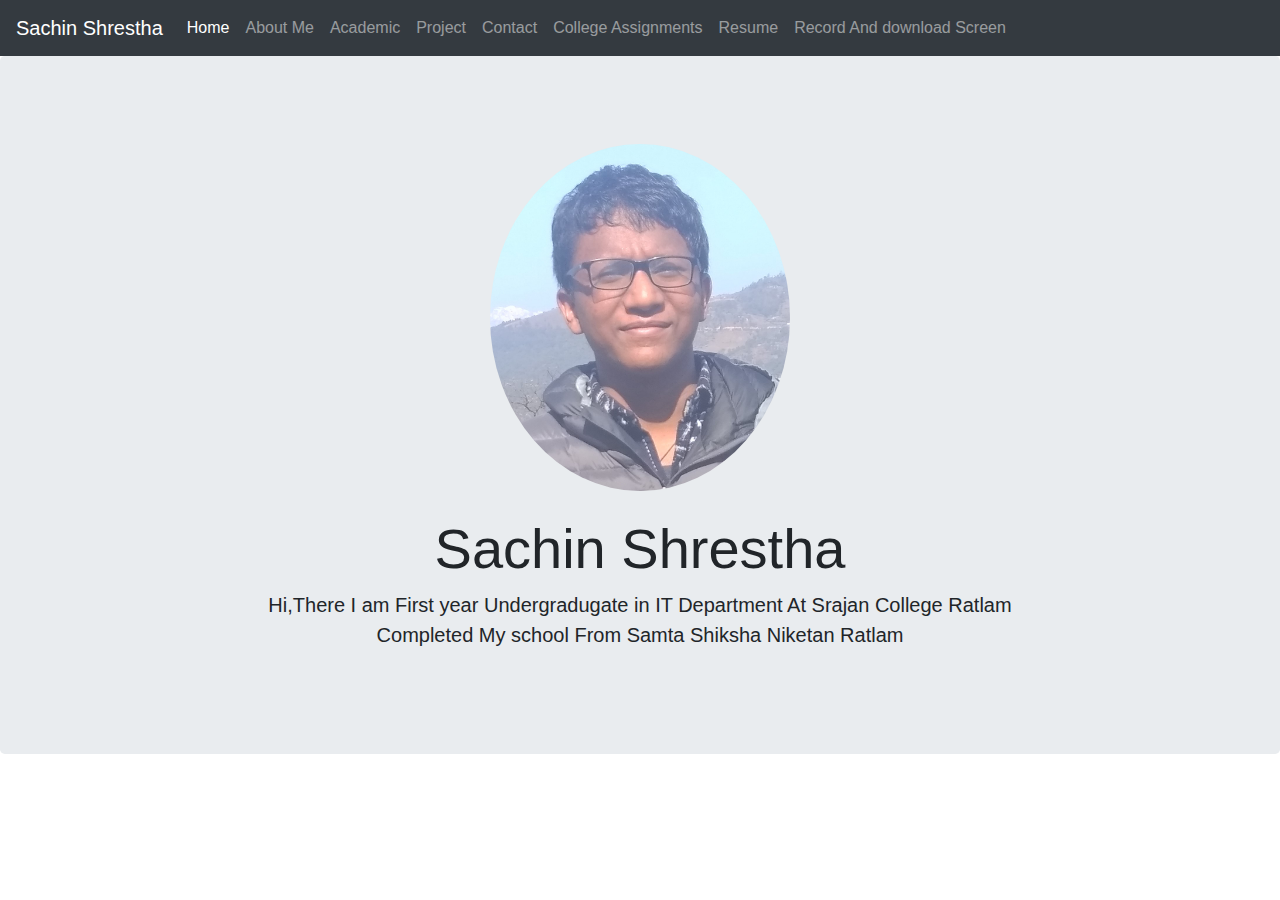
<file: index.html>
<!doctype html>
<html lang="en">
  <head>


<style type="text/css">   
img {
  border-radius: 50%;
}
</style>
    
    <meta charset="utf-8">
    <meta name="viewport" content="width=device-width, initial-scale=1, shrink-to-fit=no">

    <link rel="stylesheet" href="https://stackpath.bootstrapcdn.com/bootstrap/4.3.1/css/bootstrap.min.css" integrity="sha384-ggOyR0iXCbMQv3Xipma34MD+dH/1fQ784/j6cY/iJTQUOhcWr7x9JvoRxT2MZw1T" crossorigin="anonymous">
    <script data-ad-client="ca-pub-8815607260664500" async src="https://pagead2.googlesyndication.com/pagead/js/adsbygoogle.js"></script>
    <title>Sachin Shrestha</title>
  </head>
  <body>
    <nav class="navbar navbar-expand-lg navbar-dark bg-dark">

  <a class="navbar-brand" href="index.html">Sachin Shrestha</a>
  <button class="navbar-toggler" type="button" data-toggle="collapse" data-target="#navbarNav" aria-controls="navbarNav" aria-expanded="false" aria-label="Toggle navigation">
    <span class="navbar-toggler-icon"></span>
  </button>
  <div class="collapse navbar-collapse" id="navbarNav">
    <ul class="navbar-nav">
      <li class="nav-item active">
        <a class="nav-link" href="index.html">Home <span class="sr-only">(current)</span></a>
      </li>
      <li class="nav-item">
        <a class="nav-link" href="aboutme.html">About Me</a>
      </li>
      <li class="nav-item">
        <a class="nav-link" href="academic.html">Academic</a>
      </li>
      <li class="nav-item">
        <a class="nav-link" href="project.html">Project</a>
      </li>
      <li class="nav-item">
        <a class="nav-link" href="contact.html">Contact</a>
      </li>
      <li class="nav-item">
        <a class="nav-link" href="collegeassignments.html">College Assignments</a>
      </li>
          <li class="nav-item">
        <a class="nav-link"   href="resume.pdf">Resume</a>
      </li>
      <li class="nav-item">
        <a class="nav-link"   href="RecordScreen.html">Record And download Screen</a>
      </li>
      <li class="nav-item">
        <a class="nav-link text-dark" href="Videoconfrence.html">VC</a>
      </li>
    </li>
   <li class="nav-item">
        <a class="nav-link text-dark" href="Map.php">Map App</a>
      </li>
    </li>
      
    </ul>
  </div>
</nav>
<div class="jumbotron">
<div align="center">

</div>
<br>
<div align="center">
<img src="whatsapp.jpg" alt="Avatar" style="width:300px">
</div>
<br>
  <h1 class="display-4" align="center"> Sachin Shrestha</h1>
  <p class="lead" align="center">  Hi,There I am First year Undergradugate in IT Department At Srajan College Ratlam<br>Completed My school From Samta Shiksha Niketan Ratlam</p>
  <br>
</div>
<div class="container"> 
     <script src="https://code.jquery.com/jquery-3.3.1.slim.min.js" integrity="sha384-q8i/X+965DzO0rT7abK41JStQIAqVgRVzpbzo5smXKp4YfRvH+8abtTE1Pi6jizo" crossorigin="anonymous"></script>
    <script src="https://cdnjs.cloudflare.com/ajax/libs/popper.js/1.14.7/umd/popper.min.js" integrity="sha384-UO2eT0CpHqdSJQ6hJty5KVphtPhzWj9WO1clHTMGa3JDZwrnQq4sF86dIHNDz0W1" crossorigin="anonymous"></script>
    <script src="https://stackpath.bootstrapcdn.com/bootstrap/4.3.1/js/bootstrap.min.js" integrity="sha384-JjSmVgyd0p3pXB1rRibZUAYoIIy6OrQ6VrjIEaFf/nJGzIxFDsf4x0xIM+B07jRM" crossorigin="anonymous"></script>
  </body>
</html>
</file>
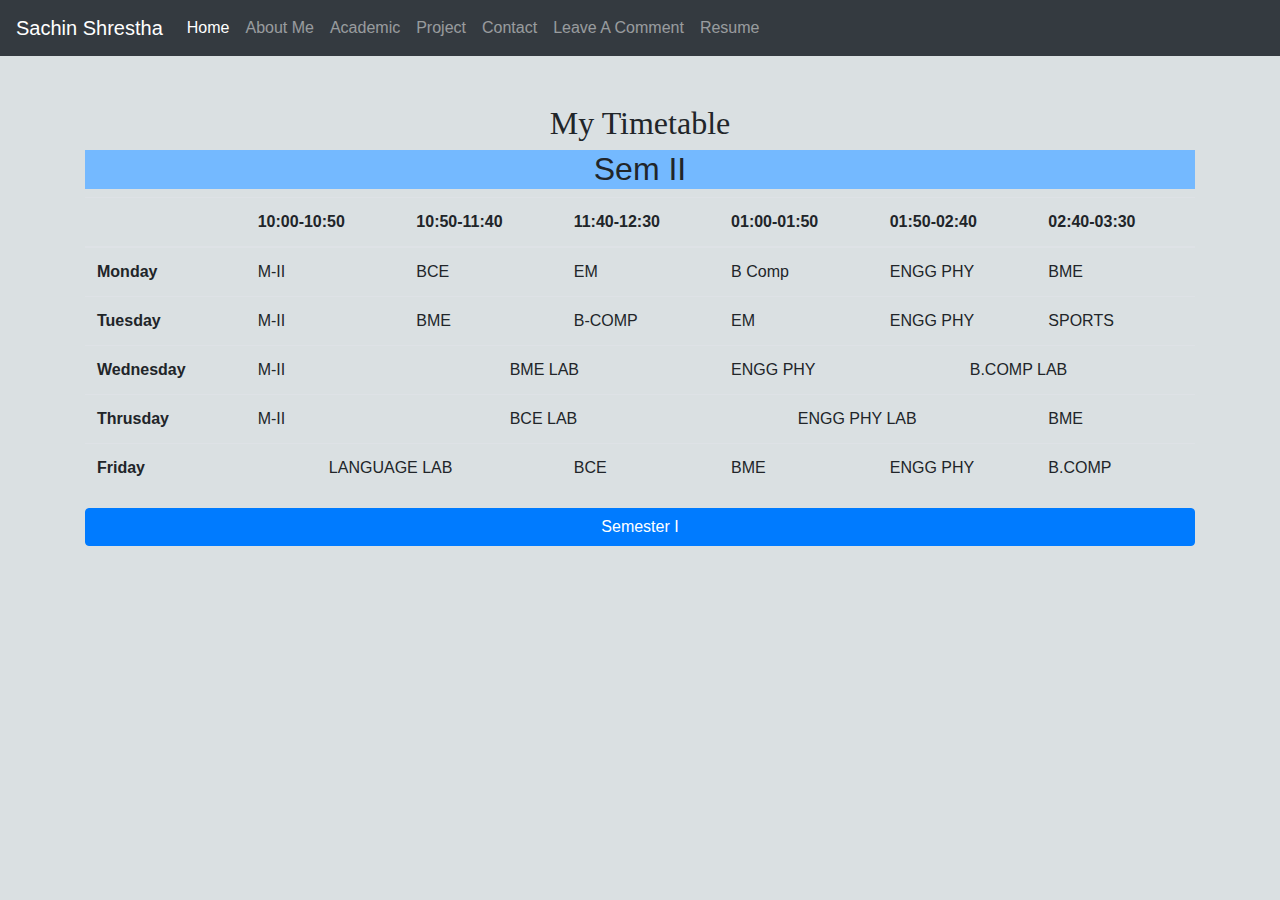
<file: academic.html>
<!doctype html>
<html lang="en">
  <head>
    <!-- Required meta tags -->
    <meta charset="utf-8">
    <meta name="viewport" content="width=device-width, initial-scale=1, shrink-to-fit=no">

    <!-- Bootstrap CSS -->
    <link rel="stylesheet" href="https://stackpath.bootstrapcdn.com/bootstrap/4.3.1/css/bootstrap.min.css" integrity="sha384-ggOyR0iXCbMQv3Xipma34MD+dH/1fQ784/j6cY/iJTQUOhcWr7x9JvoRxT2MZw1T" crossorigin="anonymous">
    <script data-ad-client="ca-pub-8815607260664500" async src="https://pagead2.googlesyndication.com/pagead/js/adsbygoogle.js"></script>

    <title>Hello, world!</title>
  </head>
  <body style="background-color: #DAE0E2;">
    <nav class="navbar navbar-expand-lg navbar-dark bg-dark">

  <a class="navbar-brand" href="#">Sachin Shrestha</a>
  <button class="navbar-toggler" type="button" data-toggle="collapse" data-target="#navbarNav" aria-controls="navbarNav" aria-expanded="false" aria-label="Toggle navigation">
    <span class="navbar-toggler-icon"></span>
  </button>
  <div class="collapse navbar-collapse" id="navbarNav">
    <ul class="navbar-nav">
      <li class="nav-item active">
        <a class="nav-link" href="index.html">Home <span class="sr-only">(current)</span></a>
      </li>
      <li class="nav-item">
        <a class="nav-link" href="aboutme.html">About Me</a>
      </li>
      <li class="nav-item">
        <a class="nav-link" href="academic.html">Academic</a>
      </li>
      <li class="nav-item">
        <a class="nav-link" href="project.html">Project</a>
      </li>
      <li class="nav-item">
        <a class="nav-link" href="contact.html">Contact</a>
      </li>
      <li class="nav-item">
        <a class="nav-link" href="comment.html">Leave A Comment</a>
      </li>
      <li class="nav-item">
        <a class="nav-link" href="resume.pdf">Resume</a>
      </li>
      
      
    </ul>
  </div>
</nav>
<br>
<br>
<h2  style="font-family: Georgia, serif ;" align="center">My Timetable</h2>
<div class="container">
<h2 style="background-color: #74B9FF;"  style="font-family: Georgia, serif ;" align="center">Sem II</h2>
</div>

<div class="container">
  <div class="table-responsive">

<table class="table table-hover" class="table table-bordered">
  <thead>
    <tr>
      <th scope="col"></th>
      <th scope="col">10:00-10:50</th>
      <th scope="col">10:50-11:40</th>
      <th scope="col">11:40-12:30</th>
      <th scope="col">01:00-01:50</th>
      <th scope="col">01:50-02:40</th>
      <th scope="col">02:40-03:30</th>

    </tr>
  </thead>
  <tbody>
    <tr>
      <th scope="row">Monday</th>
      <td>M-II</td>
      <td>BCE</td>
      <td>EM</td>
       <td>B Comp</td>
      <td>ENGG PHY</td>
      <td>BME</td>
      
    </tr>
    <tr>
      <th scope="row">Tuesday</th>
      <td>M-II</td>
      <td>BME</td>
      <td>B-COMP</td>
       <td>EM</td>
      <td>ENGG PHY</td>
      <td>SPORTS</td>
    </tr>
    <tr>
      <th scope="row">Wednesday</th>
      <td >M-II</td>
      <td colspan="2">&nbsp;&nbsp;&nbsp;&nbsp;&nbsp;&nbsp;&nbsp;&nbsp;&nbsp;&nbsp;&nbsp;&nbsp;&nbsp;&nbsp;&nbsp;&nbsp;&nbsp;&nbsp;&nbsp;&nbsp;&nbsp;BME LAB</td>
       
      <td>ENGG PHY</td>
      <td colspan="2">&nbsp;&nbsp;&nbsp;&nbsp;&nbsp;&nbsp;&nbsp;&nbsp;&nbsp;&nbsp;&nbsp;&nbsp;&nbsp;&nbsp;&nbsp;&nbsp;&nbsp;
      B.COMP LAB</td>
      
    </tr>

    <tr>
      <th scope="row">Thrusday</th>
      <td >M-II</td>
      <td colspan="2">&nbsp;&nbsp;&nbsp;&nbsp;&nbsp;&nbsp;&nbsp;&nbsp;&nbsp;&nbsp;&nbsp;&nbsp;&nbsp;&nbsp;&nbsp;&nbsp;&nbsp;&nbsp;&nbsp;&nbsp;&nbsp;BCE LAB</td>
       
      <td colspan="2">&nbsp;&nbsp;&nbsp;&nbsp;&nbsp;&nbsp;&nbsp;&nbsp;&nbsp;&nbsp;&nbsp;&nbsp;&nbsp;&nbsp;&nbsp;ENGG PHY LAB</td>
      
      <td>BME</td>
             
    </tr>

    <tr>
      <th scope="row">Friday</th>
      <td colspan="2">&nbsp;&nbsp;&nbsp;&nbsp;&nbsp;&nbsp;&nbsp;&nbsp;&nbsp;&nbsp;&nbsp;&nbsp;&nbsp;&nbsp;&nbsp;&nbsp;LANGUAGE LAB</td>
       <td>BCE</td>
      <td>BME</td>
      <td>ENGG PHY</td>
             <td>B.COMP</td>

      


    </tr>
  </tbody>
</table>
</div>
<?php  #bootstrap colapse ?>
<div class="panel-group" id="accordion">
  <div class="panel panel-default">
    <div class="panel-heading">
      <h4 class="panel-title">
        
        <button class="btn btn-primary btn-block" data-toggle="collapse" data-parent="#accordion" href="#collapse1">
        Semester I
      </button>
    
      </h4>
    </div>
    <div id="collapse1" class="panel-collapse collapse in">
      <div class="panel-body">
<div align="center">
<ul class="list-group">
   <li class="list-group-item list-group-item-primary">Engineering Chemistry</li>
 <li class="list-group-item list-group-item-primary">Mathematics I</li>
 <li class="list-group-item list-group-item-primary">Engineering Graphics</li>
 <li class="list-group-item list-group-item-primary">Basic Electronics And Electrical Engineering</li>
 <li class="list-group-item list-group-item-primary">English For Communication</li>


 </ul>
</div>

      </div>
    </div>
  </div>
 





</div>


    <!-- Optional JavaScript -->
    <!-- jQuery first, then Popper.js, then Bootstrap JS -->
    <script src="https://code.jquery.com/jquery-3.3.1.slim.min.js" integrity="sha384-q8i/X+965DzO0rT7abK41JStQIAqVgRVzpbzo5smXKp4YfRvH+8abtTE1Pi6jizo" crossorigin="anonymous"></script>
    <script src="https://cdnjs.cloudflare.com/ajax/libs/popper.js/1.14.7/umd/popper.min.js" integrity="sha384-UO2eT0CpHqdSJQ6hJty5KVphtPhzWj9WO1clHTMGa3JDZwrnQq4sF86dIHNDz0W1" crossorigin="anonymous"></script>
    <script src="https://stackpath.bootstrapcdn.com/bootstrap/4.3.1/js/bootstrap.min.js" integrity="sha384-JjSmVgyd0p3pXB1rRibZUAYoIIy6OrQ6VrjIEaFf/nJGzIxFDsf4x0xIM+B07jRM" crossorigin="anonymous"></script>
  </body>
</html>
</file>
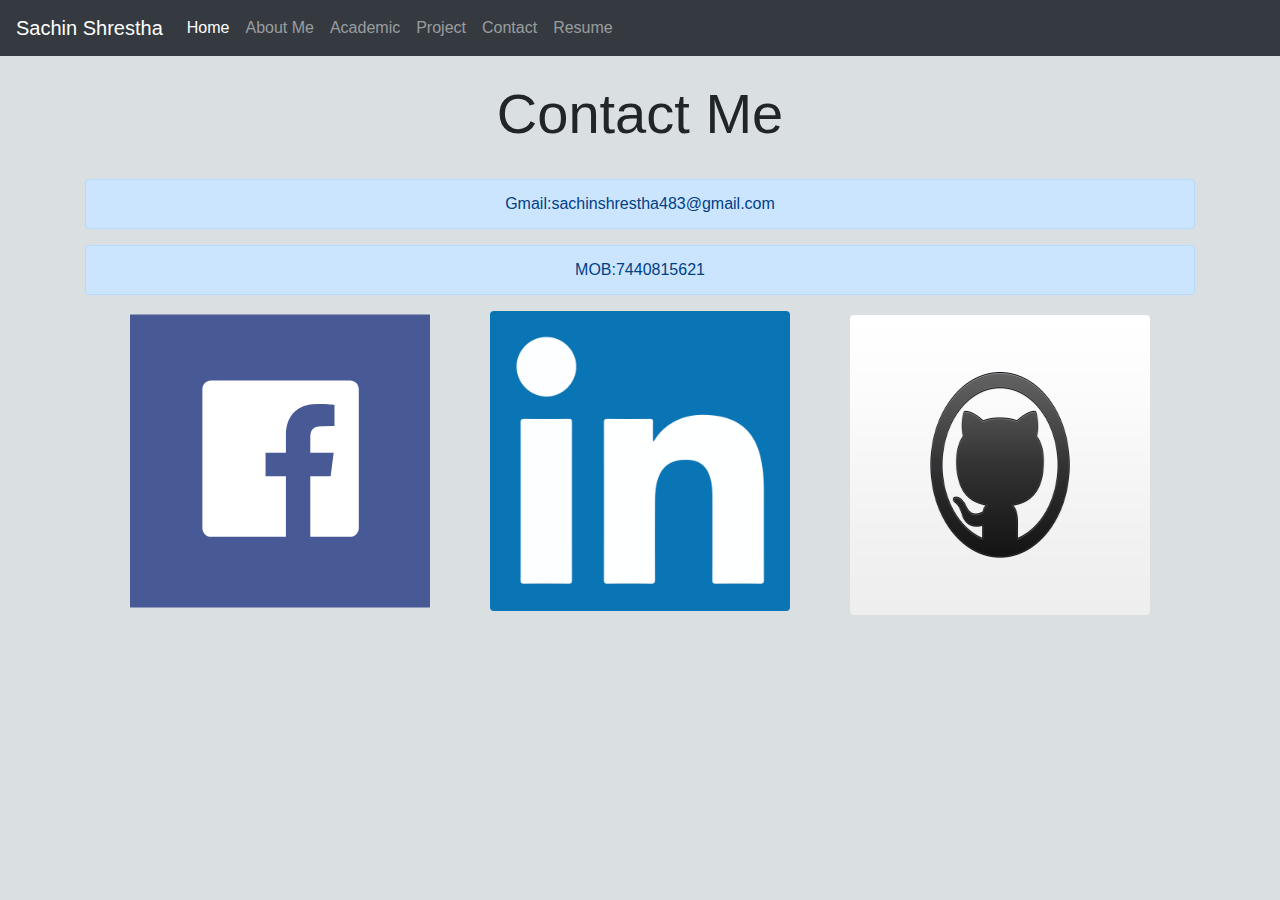
<file: contact.html>
<!doctype html>
<html lang="en">
  <head>
    <!-- Required meta tags -->
    <meta charset="utf-8">
    <meta name="viewport" content="width=device-width, initial-scale=1, shrink-to-fit=no">

    <!-- Bootstrap CSS -->
    <link rel="stylesheet" href="https://stackpath.bootstrapcdn.com/bootstrap/4.3.1/css/bootstrap.min.css" integrity="sha384-ggOyR0iXCbMQv3Xipma34MD+dH/1fQ784/j6cY/iJTQUOhcWr7x9JvoRxT2MZw1T" crossorigin="anonymous">
    <script data-ad-client="ca-pub-8815607260664500" async src="https://pagead2.googlesyndication.com/pagead/js/adsbygoogle.js"></script>
    <title>Hello, world!</title>
  </head>
  <body style="background-color: #DAE0E2">
     <nav class="navbar navbar-expand-lg navbar-dark bg-dark">

  <a class="navbar-brand" href="#">Sachin Shrestha</a>
  <button class="navbar-toggler" type="button" data-toggle="collapse" data-target="#navbarNav" aria-controls="navbarNav" aria-expanded="false" aria-label="Toggle navigation">
    <span class="navbar-toggler-icon"></span>
  </button>
  <div class="collapse navbar-collapse" id="navbarNav">
    <ul class="navbar-nav">
      <li class="nav-item active">
        <a class="nav-link" href="index.html">Home <span class="sr-only">(current)</span></a>
      </li>
      <li class="nav-item">
        <a class="nav-link" href="aboutme.html">About Me</a>
      </li>
      <li class="nav-item">
        <a class="nav-link" href="academic.html">Academic</a>
      </li>
      <li class="nav-item">
        <a class="nav-link" href="project.html">Project</a>
      </li>
      <li class="nav-item">
        <a class="nav-link" href="contact.html">Contact</a>
      </li>
    
      <li class="nav-item">
        <a class="nav-link" href="resume.pdf">Resume</a>
      </li>
      
      
    </ul>
  </div>
</nav>
    <br>
    <h1 class="display-4" align="center"> Contact Me</h1>
<br>
<div class="container">
<div align="center" class="alert alert-primary" role="alert">
  Gmail:sachinshrestha483@gmail.com

</div>
<div align="center" class="alert alert-primary" role="alert">
  MOB:7440815621
</div>
</div>
<div class="container" align="center">
<div class="row col-auto">
<div class="text-center col-auto mx-auto" >
 <a href="https://www.facebook.com/sachin.shrestha.71697"> <img src="facebook.svg"  height="300" width="300" class="rounded" alt="..."></a>
</div>
<div class="text-center col-auto mx-auto ">
 <a href="https://www.linkedin.com/in/sachin-shrestha-5aba4816a/"> <img src="linkedin.png"  height="300" width="300" class="rounded" alt="..."></a>
</div>
<div class="text-center col-auto mx-auto my-1">
 <a href="https://github.com/sachinshrestha483"> <img src="github.png"  height="300" width="300" class="rounded" alt="..."></a>
</div>

</div>    
</div>
    <!-- Optional JavaScript -->
    <!-- jQuery first, then Popper.js, then Bootstrap JS -->
    <script src="https://code.jquery.com/jquery-3.3.1.slim.min.js" integrity="sha384-q8i/X+965DzO0rT7abK41JStQIAqVgRVzpbzo5smXKp4YfRvH+8abtTE1Pi6jizo" crossorigin="anonymous"></script>
    <script src="https://cdnjs.cloudflare.com/ajax/libs/popper.js/1.14.7/umd/popper.min.js" integrity="sha384-UO2eT0CpHqdSJQ6hJty5KVphtPhzWj9WO1clHTMGa3JDZwrnQq4sF86dIHNDz0W1" crossorigin="anonymous"></script>
    <script src="https://stackpath.bootstrapcdn.com/bootstrap/4.3.1/js/bootstrap.min.js" integrity="sha384-JjSmVgyd0p3pXB1rRibZUAYoIIy6OrQ6VrjIEaFf/nJGzIxFDsf4x0xIM+B07jRM" crossorigin="anonymous"></script>
  </body>
</html>
</file>
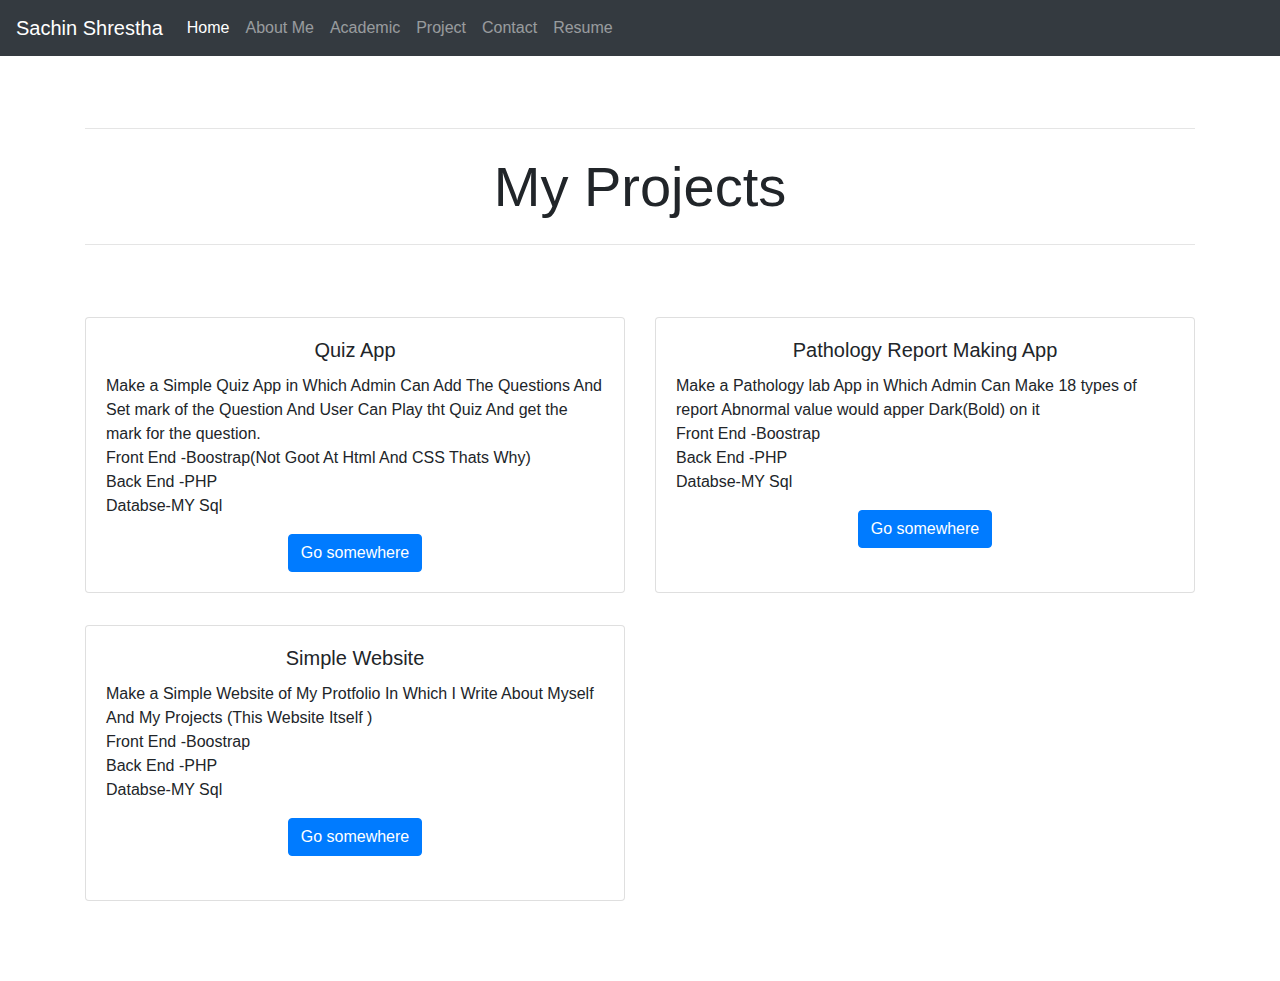
<file: project.html>
<!doctype html>
<html lang="en">
  <head>
    <!-- Required meta tags -->
    <meta charset="utf-8">
    <meta name="viewport" content="width=device-width, initial-scale=1, shrink-to-fit=no">

    <!-- Bootstrap CSS -->
    <link rel="stylesheet" href="https://stackpath.bootstrapcdn.com/bootstrap/4.3.1/css/bootstrap.min.css" integrity="sha384-ggOyR0iXCbMQv3Xipma34MD+dH/1fQ784/j6cY/iJTQUOhcWr7x9JvoRxT2MZw1T" crossorigin="anonymous">
    <script data-ad-client="ca-pub-8815607260664500" async src="https://pagead2.googlesyndication.com/pagead/js/adsbygoogle.js"></script>
    <title>Hello, world!</title>
  </head>
  <body>
 <nav class="navbar navbar-expand-lg navbar-dark bg-dark">

  <a class="navbar-brand" href="#">Sachin Shrestha</a>
  <button class="navbar-toggler" type="button" data-toggle="collapse" data-target="#navbarNav" aria-controls="navbarNav" aria-expanded="false" aria-label="Toggle navigation">
    <span class="navbar-toggler-icon"></span>
  </button>
  <div class="collapse navbar-collapse" id="navbarNav">
    <ul class="navbar-nav">
      <li class="nav-item active">
        <a class="nav-link" href="index.html">Home <span class="sr-only">(current)</span></a>
      </li>
      <li class="nav-item">
        <a class="nav-link" href="aboutme.html">About Me</a>
      </li>
      <li class="nav-item">
        <a class="nav-link" href="academic.html">Academic</a>
      </li>
      <li class="nav-item">
        <a class="nav-link" href="project.html">Project</a>
      </li>
      <li class="nav-item">
        <a class="nav-link" href="contact.html">Contact</a>
      </li>
      
      <li class="nav-item">
        <a class="nav-link" href="resume.pdf">Resume</a>
      </li>
      
      
    </ul>
  </div>
</nav>
<br>
<br>




  <div class="container">
  <hr class="my-4">

 <h1 align="center" class="display-4">My Projects</h1>

  <hr class="my-4">
  <br>

    <div class="row">
  <div class="col-sm-6 my-4">
    <div class="card">
      <div class="card-body">
        <h5 class="card-title" align="center">Quiz App</h5>
        <p class="card-text">Make a Simple  Quiz App  in Which Admin  Can Add The Questions And Set  mark of the Question  And User Can Play tht Quiz And get the mark for the question.  
        <br>
        Front End -Boostrap(Not Goot At  Html And CSS Thats Why)
        <br>
        Back End -PHP
        <br>
        Databse-MY Sql  </p>
        <div align="center">
        <a href="https://github.com/sachinshrestha483/quiz" class="btn btn-primary">Go somewhere</a>
      </div>
      </div>
    </div>
  </div>
 


 <div class="col-sm-6 my-4">
    <div class="card">
      <div class="card-body">
        <h5 class="card-title" align="center">Pathology Report Making App</h5>
        <p class="card-text">Make a Pathology lab  App  in Which Admin  Can  Make  18  types of report  Abnormal value would apper Dark(Bold) on it  
        <br>
        Front End -Boostrap
        <br>
        Back End -PHP
        <br>
        Databse-MY Sql  </p>
        <div align="center">
        <a href="https://github.com/sachinshrestha483/labapplication" class="btn btn-primary">Go somewhere</a>
        <br><br>
      </div>
      </div>
    </div>
  </div>
 
  <div></div>
 <div class="col-sm-6 my-2">
    <div class="card">
      <div class="card-body">
        <h5 class="card-title" align="center">Simple Website </h5>
        <p class="card-text">Make a  Simple Website  of My Protfolio  In Which I Write About Myself And My Projects  (This Website Itself )
        <br>
        Front End -Boostrap
        <br>
        Back End -PHP
        <br>
        Databse-MY Sql  </p>
        <div align="center">
        <a href="#" class="btn btn-primary">Go somewhere</a>
        <br><br>
      </div>
      </div>
    </div>
  </div>
 
</div>
</div>
<div class=container align="center">
  <a class="text-muted" hidden href="https://drive.google.com/folderview?id=1BnaLuUsP7ZGjc82ulA4jSgvVnyTkWW4P
  ">Web Development Course</a>
  <br>
  <a class="text-muted" hidden href="https://drive.google.com/folderview?id=1JtVbKotJAOOsvsZ4-TYCVwu1cvojfcHU">Web Development Course</a>
</div>
<br>
<br>
    </div>
    <!-- jQuery first, then Popper.js, then Bootstrap JS -->
    <script src="https://code.jquery.com/jquery-3.3.1.slim.min.js" integrity="sha384-q8i/X+965DzO0rT7abK41JStQIAqVgRVzpbzo5smXKp4YfRvH+8abtTE1Pi6jizo" crossorigin="anonymous"></script>
    <script src="https://cdnjs.cloudflare.com/ajax/libs/popper.js/1.14.7/umd/popper.min.js" integrity="sha384-UO2eT0CpHqdSJQ6hJty5KVphtPhzWj9WO1clHTMGa3JDZwrnQq4sF86dIHNDz0W1" crossorigin="anonymous"></script>
    <script src="https://stackpath.bootstrapcdn.com/bootstrap/4.3.1/js/bootstrap.min.js" integrity="sha384-JjSmVgyd0p3pXB1rRibZUAYoIIy6OrQ6VrjIEaFf/nJGzIxFDsf4x0xIM+B07jRM" crossorigin="anonymous"></script>
  </body>
</html>
</file>
